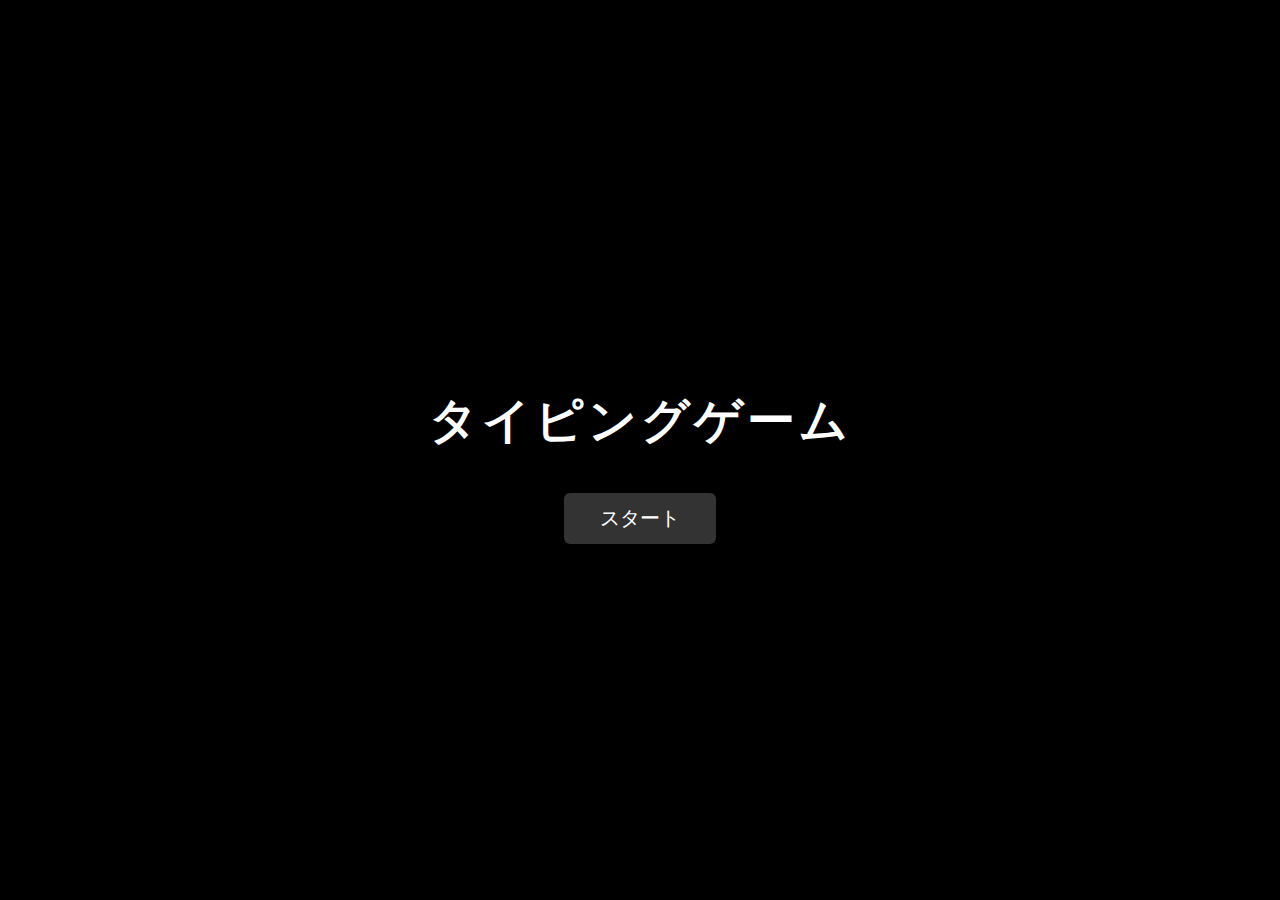
<file: index.html>
<!DOCTYPE html>
<html lang="ja">
<head>
  <meta charset="UTF-8">
  <title>タイピングゲーム</title>
  <link rel="stylesheet" href="style.css">
</head>
<body>

  <!-- ===== スタート画面 ===== -->
  <div id="start-screen" class="screen">
    <h1 class="title">タイピングゲーム</h1>
    <button id="start-btn" class="main-btn">スタート</button>
  </div>

  <!-- ===== ゲーム画面 ===== -->
  <div id="game-screen" class="screen hidden">

<div id="info">
  <div>スコア: <span id="score">0</span></div>
  <div>残り時間: <span id="time">30</span>s</div>
</div>

    <div class="word-area">
      <div id="jp" class="jp-word">ねこ</div>
      <div id="romaji" class="romaji-word">neko</div>
    </div>

  </div>

  <!-- ===== リザルト画面 ===== -->
  <div id="result-screen" class="screen hidden">
    <h2>結果発表</h2>
    <p>スコア: <span id="final-score">0</span></p>
    <p id="rank">ランク: C</p>
    <button id="retry-btn" class="main-btn">もう一回</button>
  </div>

  <script src="script.js"></script>
</body>
</html>
</file>
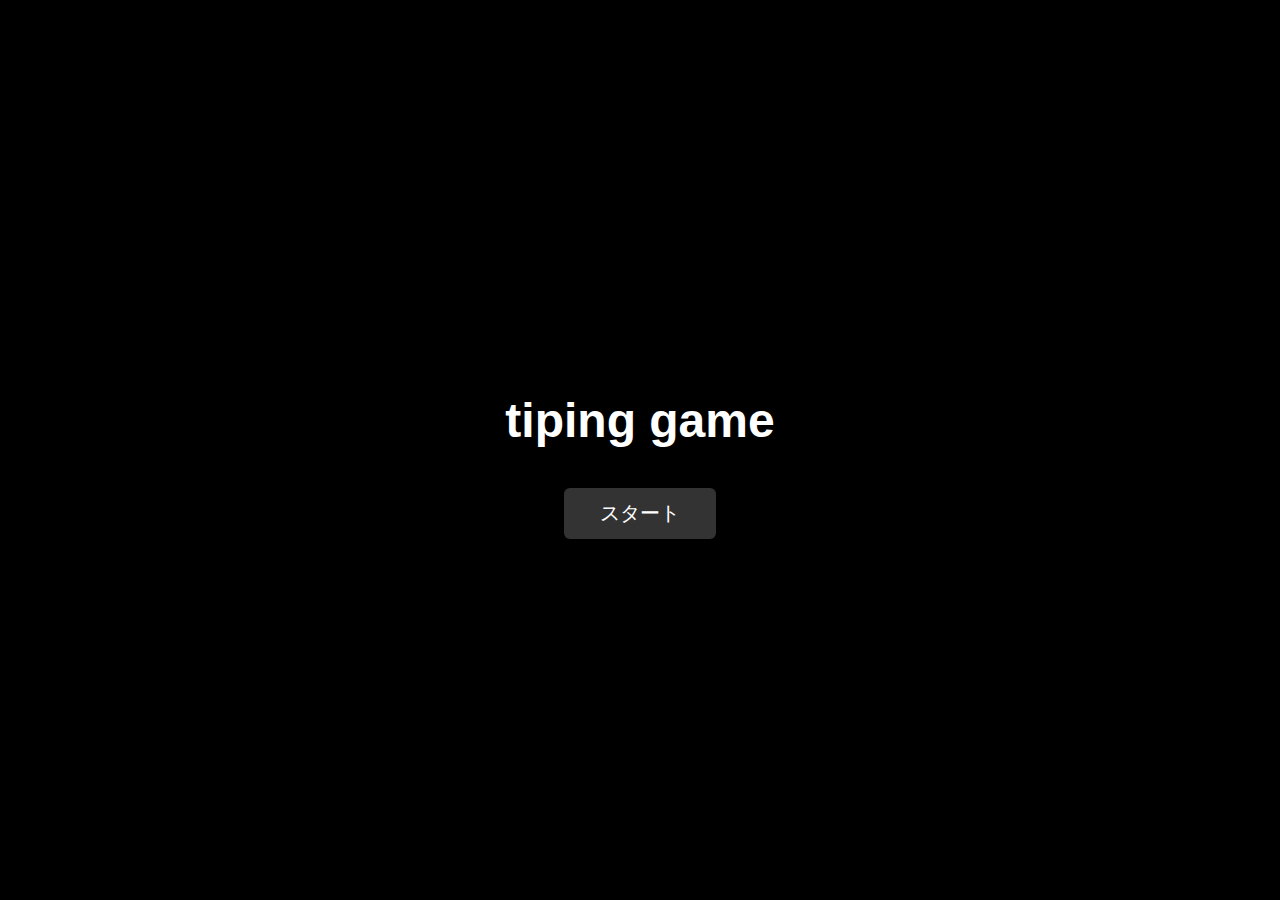
<file: typing/index.html>
<!DOCTYPE html>
<html lang="ja">
<head>
  <meta charset="UTF-8">
  <title>タイピングゲーム</title>
  <link rel="stylesheet" href="style.css">
</head>
<body>

  <!-- スタート画面 -->
  <div id="start-screen">
    <h1>tiping game</h1>
    <button id="start-btn">スタート</button>
  </div>

  <!-- ゲーム画面 -->
  <div id="game-screen" class="hidden">
    <div class="status">
      <div>スコア: <span id="score">0</span></div>
      <div>残り時間: <span id="time">30</span>s</div>
    </div>

    <div id="jp" class="jp-text"></div>
    <div id="romaji" class="romaji-text"></div>
  </div>

  <!-- 結果画面 -->
<div id="result-screen" class="hidden">
  <h1>RESULT</h1>
  <div class="result-score">
    スコア: <span id="final-score"></span>
  </div>
  <div id="rank" class="rank"></div>
  <button id="retry-btn">もう一回</button>
</div>


  <script src="script.js"></script>
</body>
</html>
</file>
<file: style.css>
/* ===== 全体 ===== */
body {
  margin: 0;
  height: 100vh;
  background: #000;
  color: #fff;
  font-family: sans-serif;
  display: flex;
  align-items: center;
  justify-content: center;
}

.hidden {
  display: none;
}

#start-screen,
#game-screen,
#result-screen {
  text-align: center;
}

/* ===== タイトル ===== */
h1 {
  font-size: 48px;
  margin-bottom: 40px;
  letter-spacing: 4px;
}

/* スコア跳ね */
.pop {
  animation: popAnim 0.2s ease;
}

@keyframes popAnim {
  0% { transform: scale(1); }
  50% { transform: scale(1.4); }
  100% { transform: scale(1); }
}

/* 単語フラッシュ */
.flash {
  animation: flashAnim 0.3s ease;
}

@keyframes flashAnim {
  0% { color: #fff; }
  50% { color: #00ffcc; }
  100% { color: #fff; }
}

/* リザルトフェード */
.fade-in {
  animation: fadeIn 0.5s ease;
}

@keyframes fadeIn {
  from { opacity: 0; transform: translateY(20px); }
  to { opacity: 1; transform: translateY(0); }
}

/* ===== ボタン ===== */
button {
  font-size: 20px;
  padding: 12px 36px;
  border-radius: 6px;
  border: none;
  background: #333;
  color: #fff;
  cursor: pointer;
  transition: 0.2s;
}

button:hover {
  background: #444;
  transform: scale(1.05);
}

/* ===== ステータス表示 ===== */
.status {
  display: flex;
  justify-content: space-between;
  width: 320px;
  margin: 0 auto 40px;
  font-size: 18px;
}

/* ===== 日本語 ===== */
.jp-text {
  font-size: 40px;
  margin-bottom: 10px;
}

/* ===== ローマ字 ===== */
.romaji-text {
  font-size: 56px;
  margin-top: 20px;
  letter-spacing: 4px;
}

/* 打った部分 */
.typed {
  color: #4caf50;
}

/* 残り部分 */
.rest {
  color: #aaa;
}

/* ===== クリア時フラッシュ ===== */
.flash span {
  animation: flash 0.3s ease;
}

@keyframes flash {
  0% {
    transform: scale(1);
  }
  50% {
    transform: scale(1.25);
    color: #ffff66;
  }
  100% {
    transform: scale(1);
  }
}

/* ===== リザルト画面 ===== */
.result-score {
  font-size: 28px;
  margin: 20px 0;
}

#rank {
  font-size: 24px;
  margin-bottom: 30px;
}

.pop {
  animation: pop 0.2s ease;
}

@keyframes pop {
  0% { transform: scale(1); }
  50% { transform: scale(1.4); }
  100% { transform: scale(1); }
}
</file>
<file: typing/style.css>
body {
  margin: 0;
  height: 100vh;
  background: #000;
  color: #fff;
  font-family: sans-serif;

  display: flex;
  align-items: center;
  justify-content: center;
}

/* 画面共通 */
.hidden {
  display: none;
}

/* スタート画面 */
#start-screen {
  text-align: center;
}

#start-screen h1 {
  font-size: 48px;
  margin-bottom: 40px;
}

button {
  font-size: 20px;
  padding: 12px 36px;
  border-radius: 6px;
  border: none;
  background: #333;
  color: #fff;
  cursor: pointer;
}

button:hover {
  background: #444;
}

/* ゲーム画面 */
#game-screen {
  text-align: center;
}

/* ステータス */
.status {
  display: flex;
  justify-content: space-between;
  width: 320px;
  margin: 0 auto 40px;
  font-size: 18px;
}

/* 日本語 */
.jp-text {
  font-size: 40px;
}

/* ローマ字 */
.romaji-text {
  font-size: 56px;
  margin-top: 20px;
  letter-spacing: 4px;
}

/* 正解 */
.typed {
  color: #4caf50;
}

/* 未入力 */
.rest {
  color: #aaa;
}

/* ミス */
.roma-miss .typed,
.roma-miss .rest {
  color: #f44336;
}

#result-screen {
  text-align: center;
}
</file>
